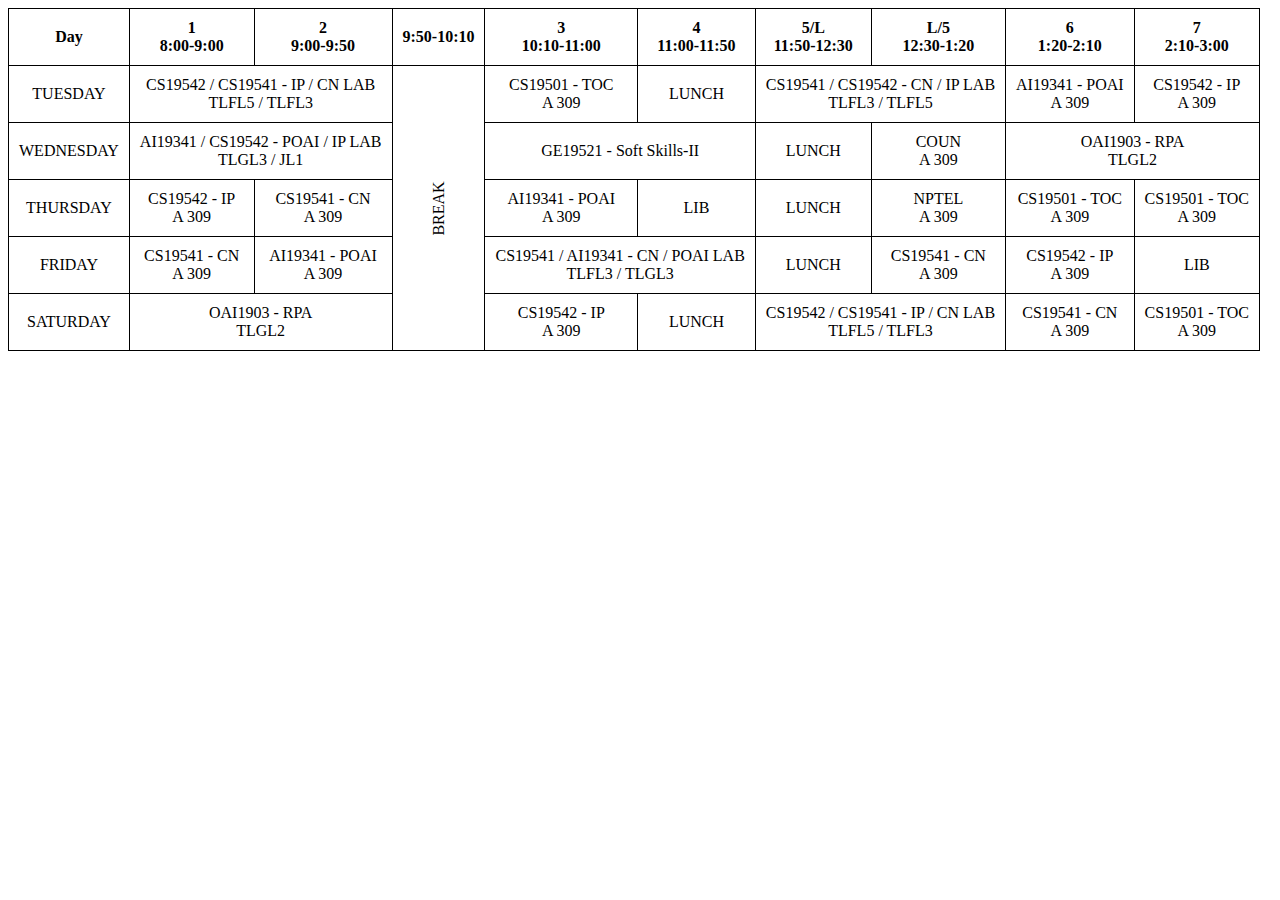
<file: 1b/timetable.html>
<html>
    <head>
        <title>Time table</title>
        <style>
            th,td,tr{
                text-align: center;
                padding: 10px;
            }
            table,th,td{
                border: 1px solid black;
                border-collapse: collapse;
            }
        </style>
    </head>
    <body>
        <table>
            <tr>
                <th>Day</th>
                <th>1 <br>8:00-9:00</th>
                <th>2 <br>9:00-9:50</th>
                <th>9:50-10:10</th>
                <th>3 <br>10:10-11:00</th>
                <th>4 <br>11:00-11:50</th>
                <th>5/L <br>11:50-12:30</th>
                <th>L/5 <br>12:30-1:20</th>
                <th>6 <br>1:20-2:10</th>
                <th>7 <br>2:10-3:00</th>
            </tr>
            <tr>
                <td>TUESDAY</td>
                <td colspan="2">CS19542 / CS19541 - IP / CN LAB <br>TLFL5 / TLFL3</td>
                <td rowspan="5" style="transform:rotate(-90deg) ;">BREAK</td>
                <td>CS19501 - TOC <br>A 309</td>
                <td>LUNCH</td>
                <td colspan="2">CS19541 / CS19542 - CN / IP LAB <br>TLFL3 / TLFL5</td>
                <td>AI19341 - POAI <br>A 309</td>
                <td>CS19542 - IP <br>A 309</td>
            </tr>
            <tr>
                <td>WEDNESDAY</td>
                <td colspan="2">AI19341 / CS19542 - POAI / IP LAB <br>TLGL3 / JL1</td>
                <td colspan="2">GE19521 - Soft Skills-II </td>
                <td>LUNCH</td>
                <td>COUN <br>A 309</td>
                <td colspan="2">OAI1903 - RPA <br>TLGL2</td>
            </tr>
            <tr>
                <td>THURSDAY</td>
                <td>CS19542 - IP <br>A 309</td>
                <td>CS19541 - CN <br>A 309</td>
                <td>AI19341 - POAI <br>A 309</td>
                <td>LIB</td>
                <td>LUNCH</td>
                <td>NPTEL <br>A 309</td>
                <td>CS19501 - TOC <br>A 309</td>
                <td>CS19501 - TOC <br>A 309</td>
            </tr>
            <tr>
                <td>FRIDAY</td>
                <td>CS19541 - CN <br>A 309</td>
                <td>AI19341 - POAI <br>A 309</td>
                <td colspan="2">CS19541 / AI19341 - CN / POAI LAB <br>TLFL3 / TLGL3</td>
                <td>LUNCH</td>
                <td>CS19541 - CN <br>A 309</td>
                <td>CS19542 - IP <br>A 309</td>
                <td>LIB</td>
            </tr>
            <tr>
                <td>SATURDAY</td>
                <td colspan="2">OAI1903 - RPA <br>TLGL2</td>
                <td>CS19542 - IP <br>A 309</td>
                <td>LUNCH</td>
                <td colspan="2">CS19542 / CS19541 - IP / CN LAB <br>TLFL5 / TLFL3</td>
                <td>CS19541 - CN <br>A 309</td>
                <td>CS19501 - TOC <br>A 309</td>
            </tr>
        </table>
    </body>
</html>
</file>
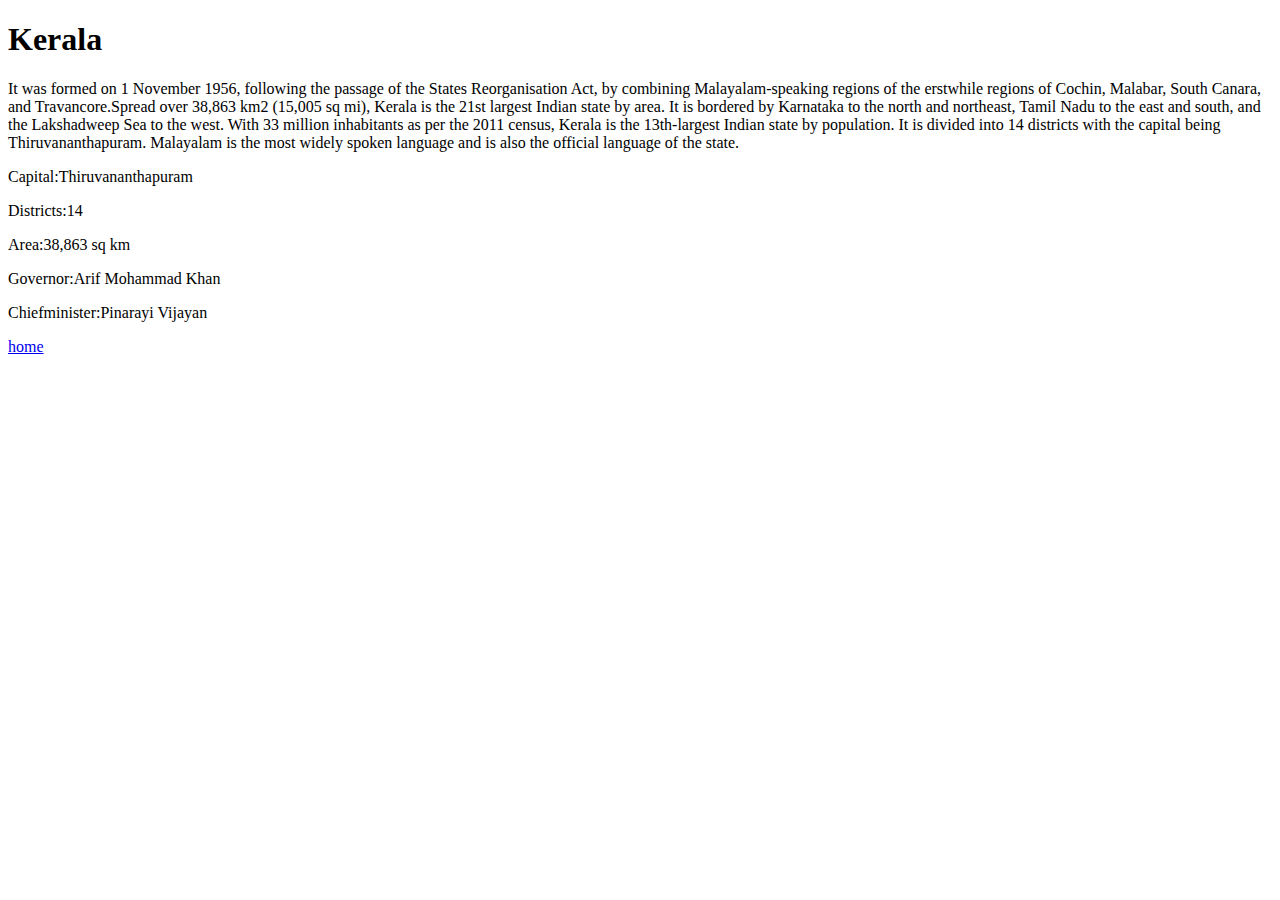
<file: 2a/kl.html>
<!DOCTYPE html>
<html lang="en">
<head>
    <meta charset="UTF-8">
    <meta name="viewport" content="width=device-width, initial-scale=1.0">
    <title>Kerala</title>
</head>
<body>
    <h1>Kerala</h1>
    <p>It was formed on 1 November 1956, following the passage of the States Reorganisation Act, by combining Malayalam-speaking regions of the erstwhile regions of Cochin, Malabar, South Canara, and Travancore.Spread over 38,863 km2 (15,005 sq mi), Kerala is the 21st largest Indian state by area. It is bordered by Karnataka to the north and northeast, Tamil Nadu to the east and south, and the Lakshadweep Sea to the west. With 33 million inhabitants as per the 2011 census, Kerala is the 13th-largest Indian state by population. It is divided into 14 districts with the capital being Thiruvananthapuram. Malayalam is the most widely spoken language and is also the official language of the state.</p>
    <p>Capital:Thiruvananthapuram</p>
    <p>Districts:14</p>
    <p>Area:38,863 sq km</p>
    <p>Governor:Arif Mohammad Khan</p>
    <p>Chiefminister:Pinarayi Vijayan</p>
    <a href="home.html">home</a>
</body>
</html>
</file>
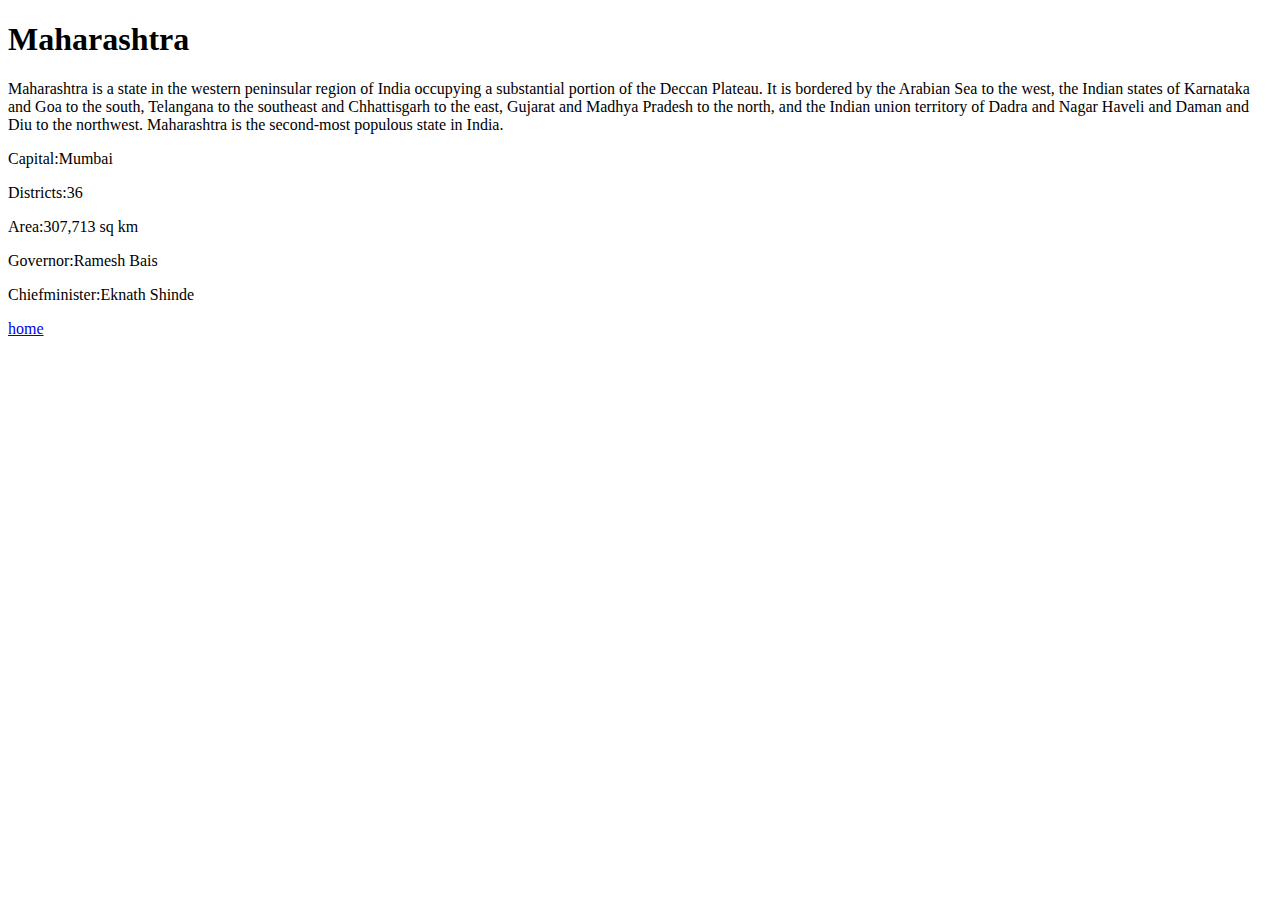
<file: 2a/mh.html>
<!DOCTYPE html>
<html lang="en">
<head>
    <meta charset="UTF-8">
    <meta name="viewport" content="width=device-width, initial-scale=1.0">
    <title>Maharashtra</title>
</head>
<body>
    <h1>Maharashtra</h1>
    <p>Maharashtra is a state in the western peninsular region of India occupying a substantial portion of the Deccan Plateau. It is bordered by the Arabian Sea to the west, the Indian states of Karnataka and Goa to the south, Telangana to the southeast and Chhattisgarh to the east, Gujarat and Madhya Pradesh to the north, and the Indian union territory of Dadra and Nagar Haveli and Daman and Diu to the northwest. Maharashtra is the second-most populous state in India.</p>
    <p>Capital:Mumbai</p>
    <p>Districts:36</p>
    <p>Area:307,713 sq km</p>
    <p>Governor:Ramesh Bais</p>
    <p>Chiefminister:Eknath Shinde</p>
    <a href="home.html">home</a>
</body>
</html>
</file>
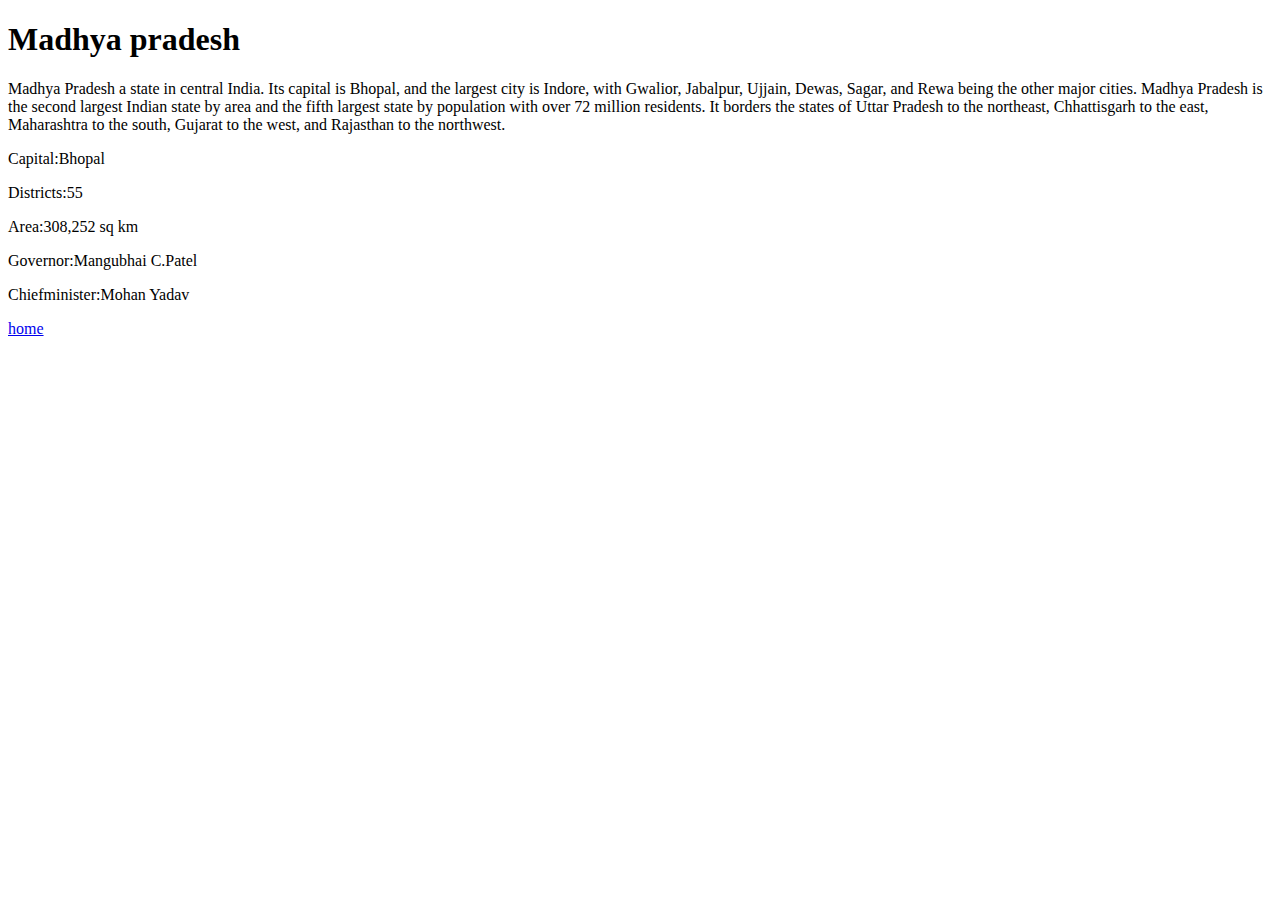
<file: 2a/mp.html>
<!DOCTYPE html>
<html lang="en">
<head>
    <meta charset="UTF-8">
    <meta name="viewport" content="width=device-width, initial-scale=1.0">
    <title>Madhya pradesh</title>
</head>
<body>
    <h1>Madhya pradesh</h1>
    <p>Madhya Pradesh a state in central India. Its capital is Bhopal, and the largest city is Indore, with Gwalior, Jabalpur, Ujjain, Dewas, Sagar, and Rewa being the other major cities. Madhya Pradesh is the second largest Indian state by area and the fifth largest state by population with over 72 million residents. It borders the states of Uttar Pradesh to the northeast, Chhattisgarh to the east, Maharashtra to the south, Gujarat to the west, and Rajasthan to the northwest.</p>
    <p>Capital:Bhopal</p>
    <p>Districts:55</p>
    <p>Area:308,252 sq km</p>
    <p>Governor:Mangubhai C.Patel</p>
    <p>Chiefminister:Mohan Yadav</p>
    <a href="home.html">home</a>
</body>
</html>
</file>
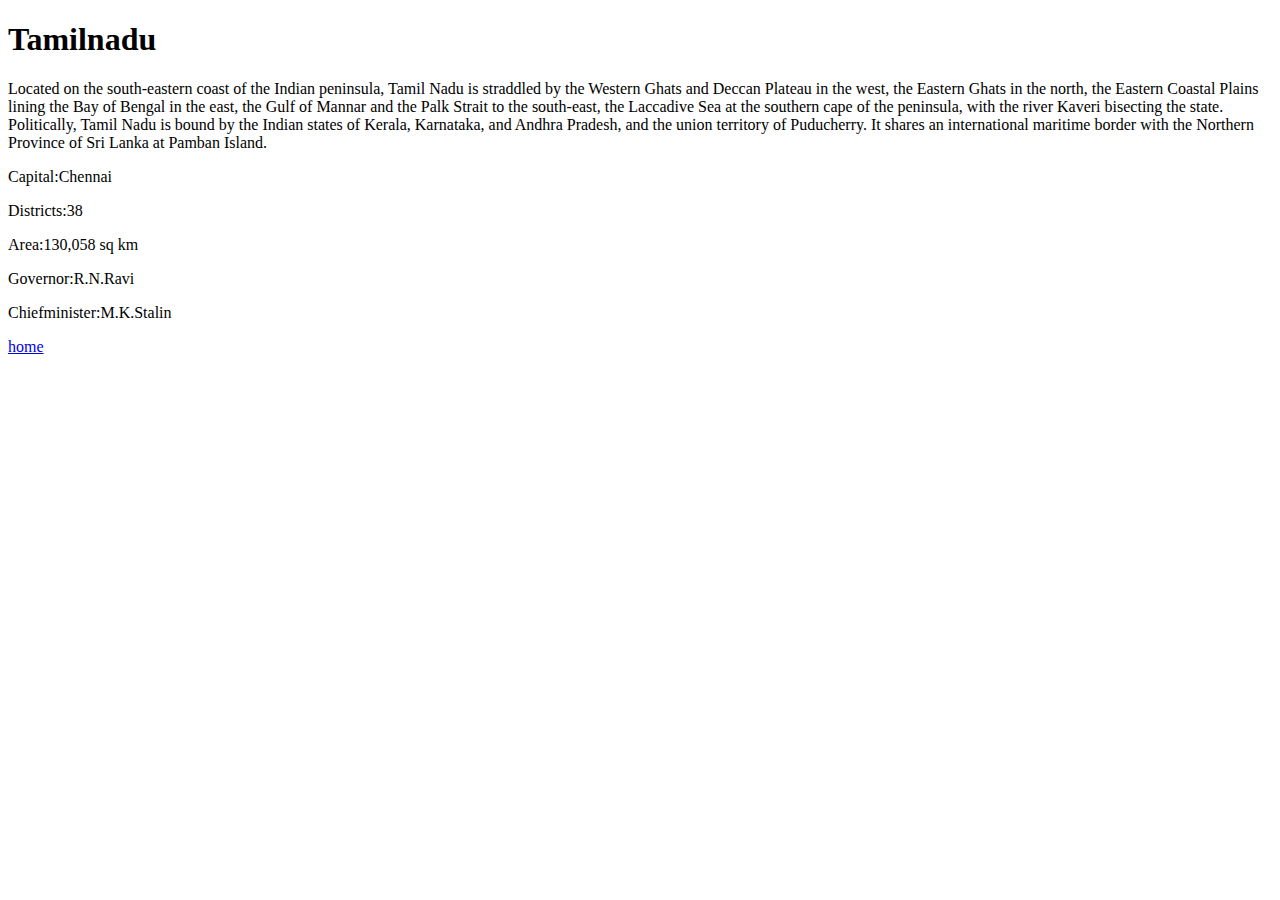
<file: 2a/tn.html>
<!DOCTYPE html>
<html lang="en">
<head>
    <meta charset="UTF-8">
    <meta name="viewport" content="width=device-width, initial-scale=1.0">
    <title>Tamilnadu</title>
</head>
<body>
    <h1>Tamilnadu</h1>
    <p>Located on the south-eastern coast of the Indian peninsula, Tamil Nadu is straddled by the Western Ghats and Deccan Plateau in the west, the Eastern Ghats in the north, the Eastern Coastal Plains lining the Bay of Bengal in the east, the Gulf of Mannar and the Palk Strait to the south-east, the Laccadive Sea at the southern cape of the peninsula, with the river Kaveri bisecting the state. Politically, Tamil Nadu is bound by the Indian states of Kerala, Karnataka, and Andhra Pradesh, and the union territory of Puducherry. It shares an international maritime border with the Northern Province of Sri Lanka at Pamban Island.</p>
    <p>Capital:Chennai</p>
    <p>Districts:38</p>
    <p>Area:130,058 sq km</p>
    <p>Governor:R.N.Ravi</p>
    <p>Chiefminister:M.K.Stalin</p>
    <a href="home.html">home</a>
</body>
</html>
</file>
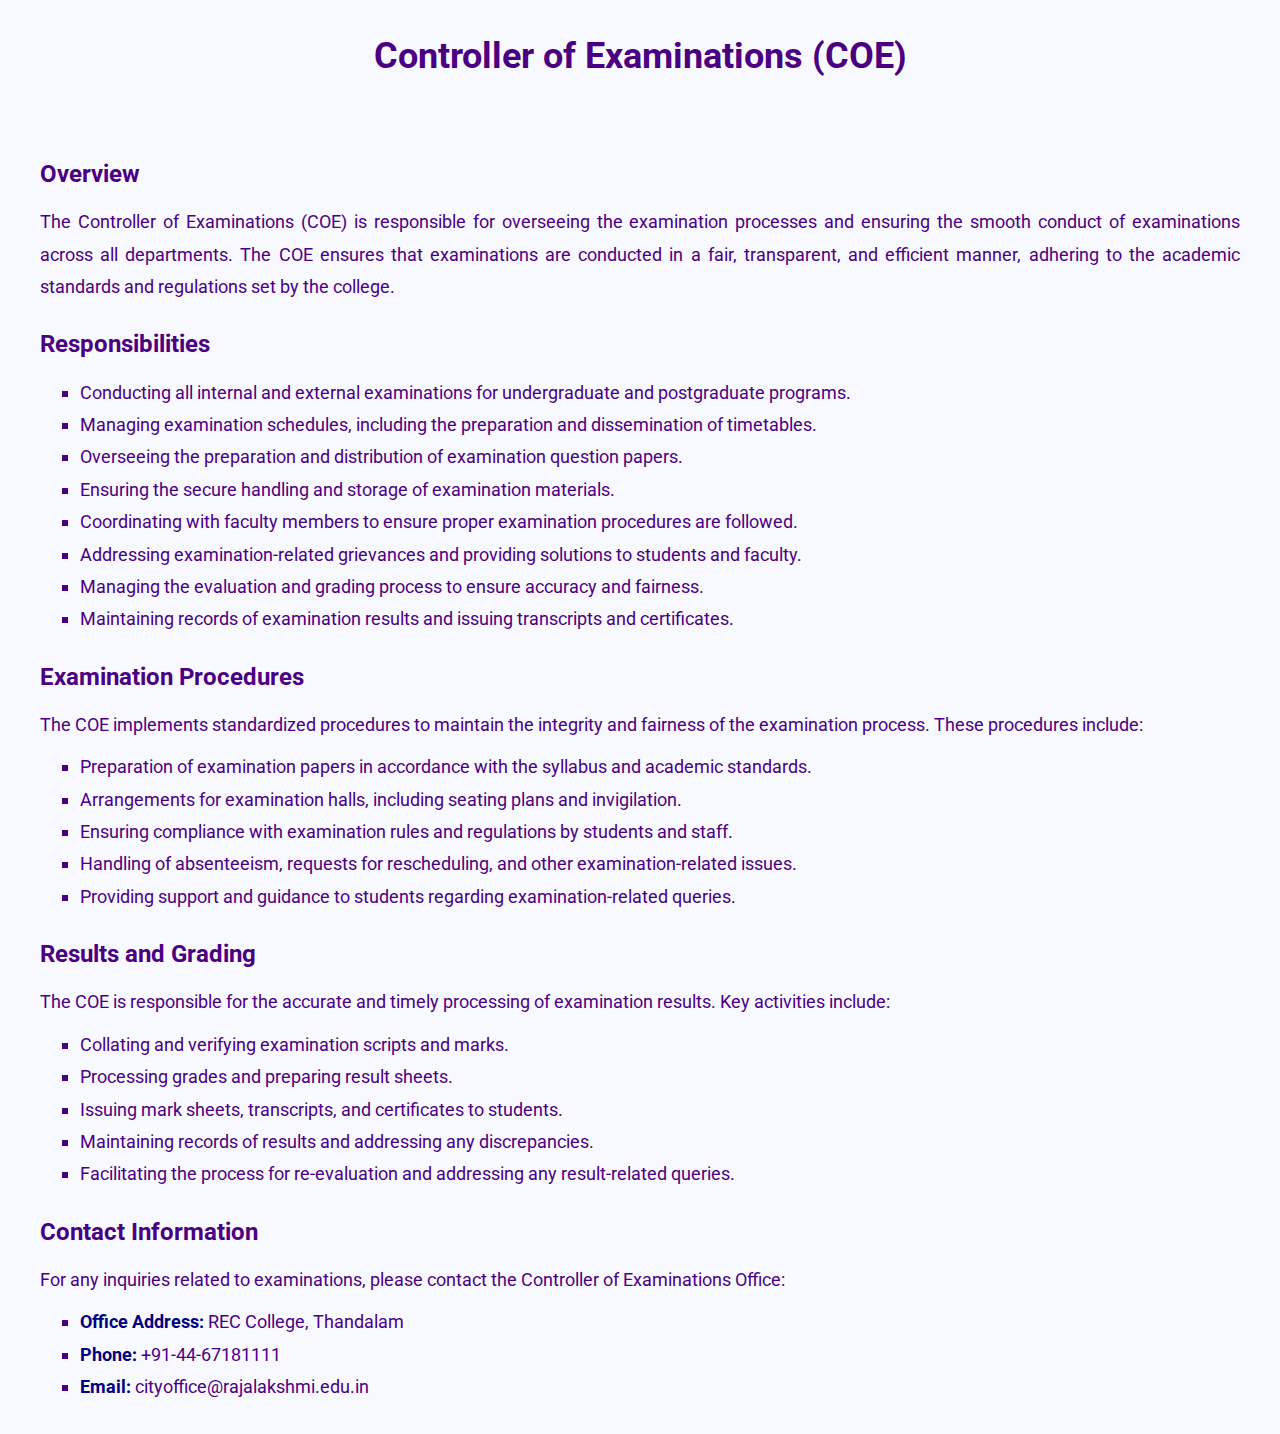
<file: 2b/coe.html>
<!DOCTYPE html>
<html lang="en">
<head>
    <meta charset="UTF-8">
    <meta name="viewport" content="width=device-width, initial-scale=1.0">
    <title>Controller of Examinations</title>
    <style>
        @import url('https://fonts.googleapis.com/css2?family=Roboto:wght@400;700&display=swap');
       
        body {
            color: #4b0082;
            background-color: #f8f8ff;
            font-family: 'Roboto', sans-serif;
            font-size: 18px;
            margin: 0;
            padding: 0;
            line-height: 1.8;
        }
        h1 {
            text-align: center;
            color: #4b0082;
            font-size: 36px;
        }
        .container {
            padding: 20px;
        }
        h2 {
            color: #4b0082;
            text-align: left;
            margin-left: 20px;
            margin-top: 20px;
            margin-bottom: 10px;
            font-size: 24px;
        }
        p, ul {
            margin: 10px 20px;
            text-align: justify;
        }
        ul {
            list-style-type: square;
        }
        strong {
            color: #000080;
        }
    </style>
</head>
<body>
    <h1>Controller of Examinations (COE)</h1>
    <div class="container">
        <h2>Overview</h2>
        <p>The Controller of Examinations (COE) is responsible for overseeing the examination processes and ensuring the smooth conduct of examinations across all departments. The COE ensures that examinations are conducted in a fair, transparent, and efficient manner, adhering to the academic standards and regulations set by the college.</p>

        <h2>Responsibilities</h2>
        <ul>
            <li>Conducting all internal and external examinations for undergraduate and postgraduate programs.</li>
            <li>Managing examination schedules, including the preparation and dissemination of timetables.</li>
            <li>Overseeing the preparation and distribution of examination question papers.</li>
            <li>Ensuring the secure handling and storage of examination materials.</li>
            <li>Coordinating with faculty members to ensure proper examination procedures are followed.</li>
            <li>Addressing examination-related grievances and providing solutions to students and faculty.</li>
            <li>Managing the evaluation and grading process to ensure accuracy and fairness.</li>
            <li>Maintaining records of examination results and issuing transcripts and certificates.</li>
        </ul>

        <h2>Examination Procedures</h2>
        <p>The COE implements standardized procedures to maintain the integrity and fairness of the examination process. These procedures include:</p>
        <ul>
            <li>Preparation of examination papers in accordance with the syllabus and academic standards.</li>
            <li>Arrangements for examination halls, including seating plans and invigilation.</li>
            <li>Ensuring compliance with examination rules and regulations by students and staff.</li>
            <li>Handling of absenteeism, requests for rescheduling, and other examination-related issues.</li>
            <li>Providing support and guidance to students regarding examination-related queries.</li>
        </ul>

        <h2>Results and Grading</h2>
        <p>The COE is responsible for the accurate and timely processing of examination results. Key activities include:</p>
        <ul>
            <li>Collating and verifying examination scripts and marks.</li>
            <li>Processing grades and preparing result sheets.</li>
            <li>Issuing mark sheets, transcripts, and certificates to students.</li>
            <li>Maintaining records of results and addressing any discrepancies.</li>
            <li>Facilitating the process for re-evaluation and addressing any result-related queries.</li>
        </ul>

        <h2>Contact Information</h2>
        <p>For any inquiries related to examinations, please contact the Controller of Examinations Office:</p>
        <ul>
            <li><strong>Office Address:</strong> REC College, Thandalam</li>
            <li><strong>Phone:</strong> +91-44-67181111</li>
            <li><strong>Email:</strong> cityoffice@rajalakshmi.edu.in</li>
        </ul>
    </div>
</body>
</html>
</file>
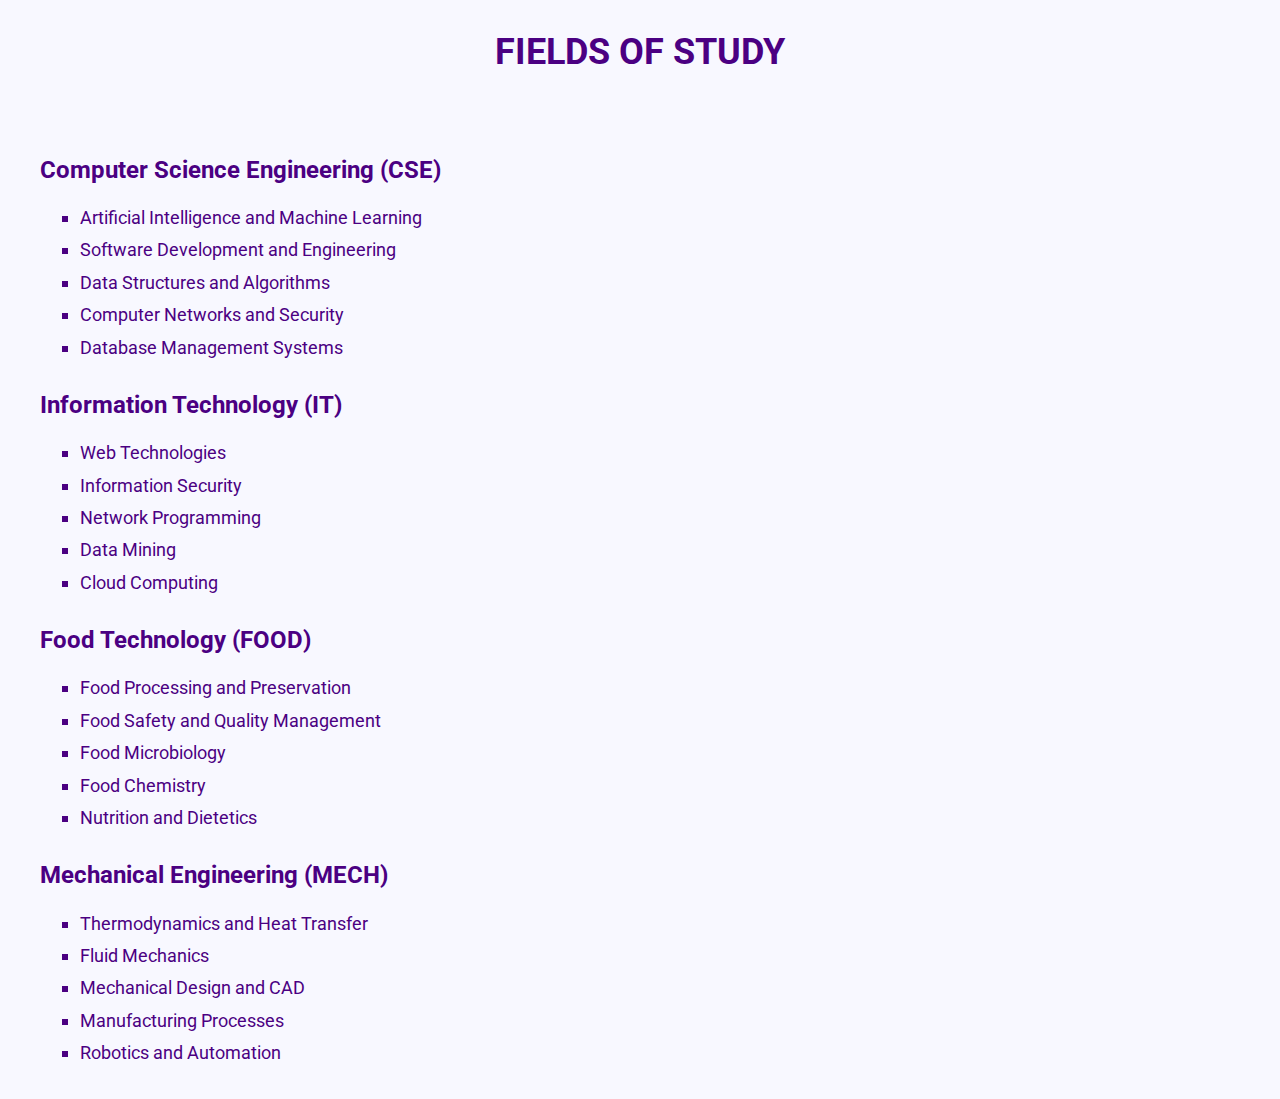
<file: 2b/department.html>
<!DOCTYPE html>
<html lang="en">
<head>
    <meta charset="UTF-8">
    <meta name="viewport" content="width=device-width, initial-scale=1.0">
    <title>Fields Of Study</title>
    <style>
        @import url('https://fonts.googleapis.com/css2?family=Roboto:wght@400;700&display=swap');
       
        body {
            color: #4b0082;
            background-color: #f8f8ff;
            font-family: 'Roboto', sans-serif;
            font-size: 18px;
            margin: 0;
            padding: 0;
            line-height: 1.8;
        }
        h1 {
            text-align: center;
            color: #4b0082;
            margin-top: 20px;
            font-size: 36px;
        }
        .container {
            padding: 20px;
        }
        h2 {
            color: #4b0082;
            text-align: left;
            margin-left: 20px;
            margin-top: 20px;
            margin-bottom: 10px;
            font-size: 24px;
        }
        ul {
            margin: 10px 20px;
            text-align: justify;
            list-style-type: square;
        }
        strong {
            color: #000080;
        }
    </style>
</head>
<body>
    <h1>FIELDS OF STUDY</h1>
    <div class="container">
        <h2>Computer Science Engineering (CSE)</h2>
        <ul>
            <li>Artificial Intelligence and Machine Learning</li>
            <li>Software Development and Engineering</li>
            <li>Data Structures and Algorithms</li>
            <li>Computer Networks and Security</li>
            <li>Database Management Systems</li>
        </ul>

        <h2>Information Technology (IT)</h2>
        <ul>
            <li>Web Technologies</li>
            <li>Information Security</li>
            <li>Network Programming</li>
            <li>Data Mining</li>
            <li>Cloud Computing</li>
        </ul>

        <h2>Food Technology (FOOD)</h2>
        <ul>
            <li>Food Processing and Preservation</li>
            <li>Food Safety and Quality Management</li>
            <li>Food Microbiology</li>
            <li>Food Chemistry</li>
            <li>Nutrition and Dietetics</li>
        </ul>

        <h2>Mechanical Engineering (MECH)</h2>
        <ul>
            <li>Thermodynamics and Heat Transfer</li>
            <li>Fluid Mechanics</li>
            <li>Mechanical Design and CAD</li>
            <li>Manufacturing Processes</li>
            <li>Robotics and Automation</li>
        </ul>
    </div>
</body>
</html>
</file>
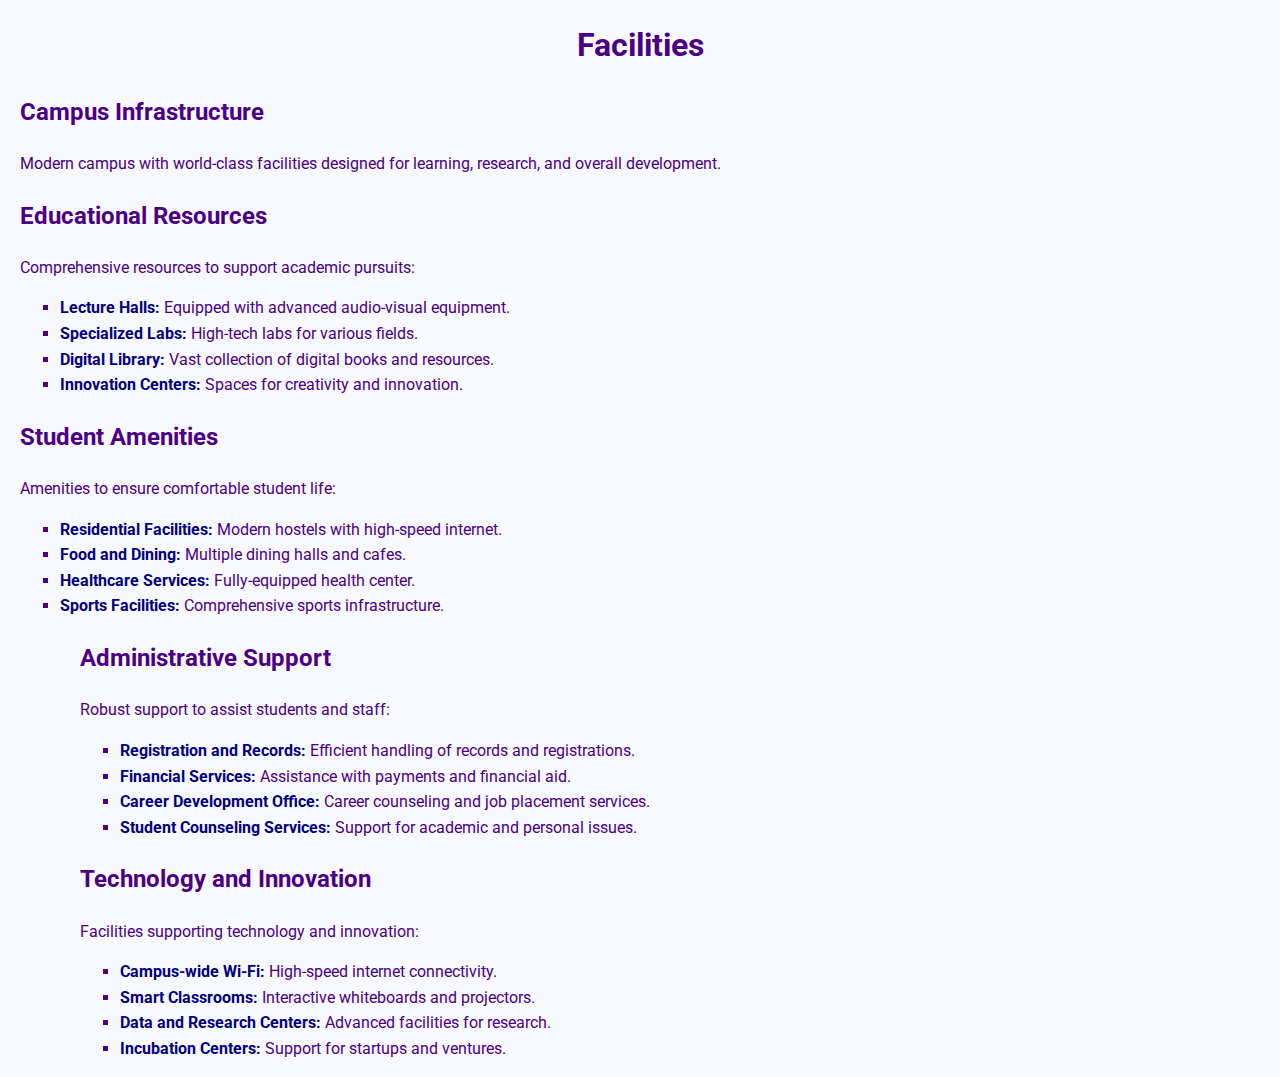
<file: 2b/facilities.html>
<!DOCTYPE html>
<html lang="en">
<head>
    <meta charset="UTF-8">
    <meta name="viewport" content="width=device-width, initial-scale=1.0">
    <title>Facilities</title>
    <style>
        @import url('https://fonts.googleapis.com/css2?family=Roboto:wght@400;700&display=swap');
       
        body {
            color: #4b0082;
            background-color: #f8f8ff;
            font-family: 'Roboto', sans-serif;
            margin: 0;
            padding: 0;
            line-height: 1.6;
        }
        h1 {
            text-align: center;
            color: #4b0082;
            margin-top: 20px;
            font-size: 32px;
        }
        h2 {
            color: #4b0082;
            margin-left: 20px;
            margin-top: 20px;
            font-size: 24px;
        }
        ul {
            margin: 10px 20px;
            list-style-type: square;
        }
        p, ul {
            margin-bottom: 15px;
            margin-left: 20px;
            margin-right: 20px;
            text-align: justify;
        }
        strong {
            color: #000080;
        }
    </style>
</head>
<body>
    <h1>Facilities</h1>

    <div class="container">
        <h2>Campus Infrastructure</h2>
        <p>Modern campus with world-class facilities designed for learning, research, and overall development.</p>

        <h2>Educational Resources</h2>
        <p>Comprehensive resources to support academic pursuits:</p>
        <ul>
            <li><strong>Lecture Halls:</strong> Equipped with advanced audio-visual equipment.</li>
            <li><strong>Specialized Labs:</strong> High-tech labs for various fields.</li>
            <li><strong>Digital Library:</strong> Vast collection of digital books and resources.</li>
            <li><strong>Innovation Centers:</strong> Spaces for creativity and innovation.</li>
        </ul>

        <h2>Student Amenities</h2>
        <p>Amenities to ensure comfortable student life:</p>
        <ul>
            <li><strong>Residential Facilities:</strong> Modern hostels with high-speed internet.</li>
            <li><strong>Food and Dining:</strong> Multiple dining halls and cafes.</li>
            <li><strong>Healthcare Services:</strong> Fully-equipped health center.</li>
            <li><strong>Sports Facilities:</strong> Comprehensive sports infrastructure.</li>

        <h2>Administrative Support</h2>
        <p>Robust support to assist students and staff:</p>
        <ul>
            <li><strong>Registration and Records:</strong> Efficient handling of records and registrations.</li>
            <li><strong>Financial Services:</strong> Assistance with payments and financial aid.</li>
            <li><strong>Career Development Office:</strong> Career counseling and job placement services.</li>
            <li><strong>Student Counseling Services:</strong> Support for academic and personal issues.</li>
        </ul>

        <h2>Technology and Innovation</h2>
        <p>Facilities supporting technology and innovation:</p>
        <ul>
            <li><strong>Campus-wide Wi-Fi:</strong> High-speed internet connectivity.</li>
            <li><strong>Smart Classrooms:</strong> Interactive whiteboards and projectors.</li>
            <li><strong>Data and Research Centers:</strong> Advanced facilities for research.</li>
            <li><strong>Incubation Centers:</strong> Support for startups and ventures.</li>
        </ul>
    </div>
</body>
</html>
</file>
